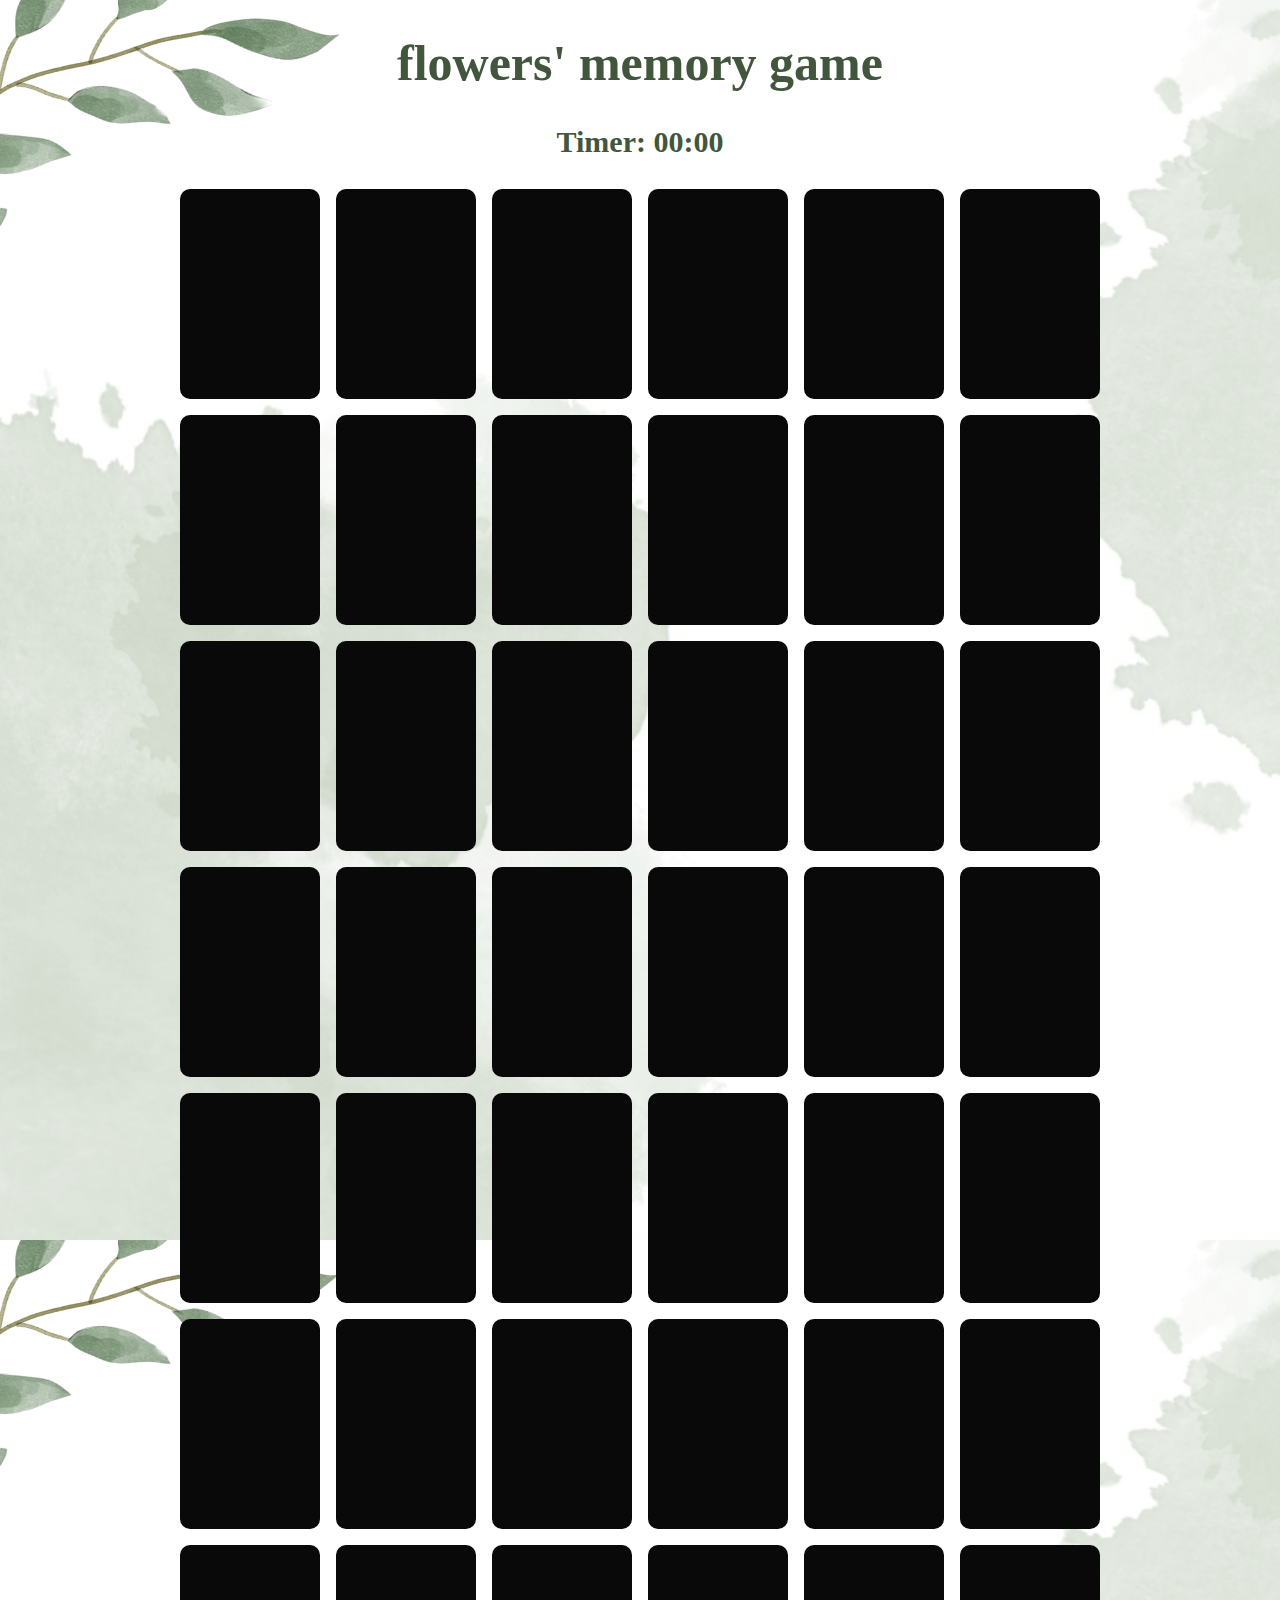
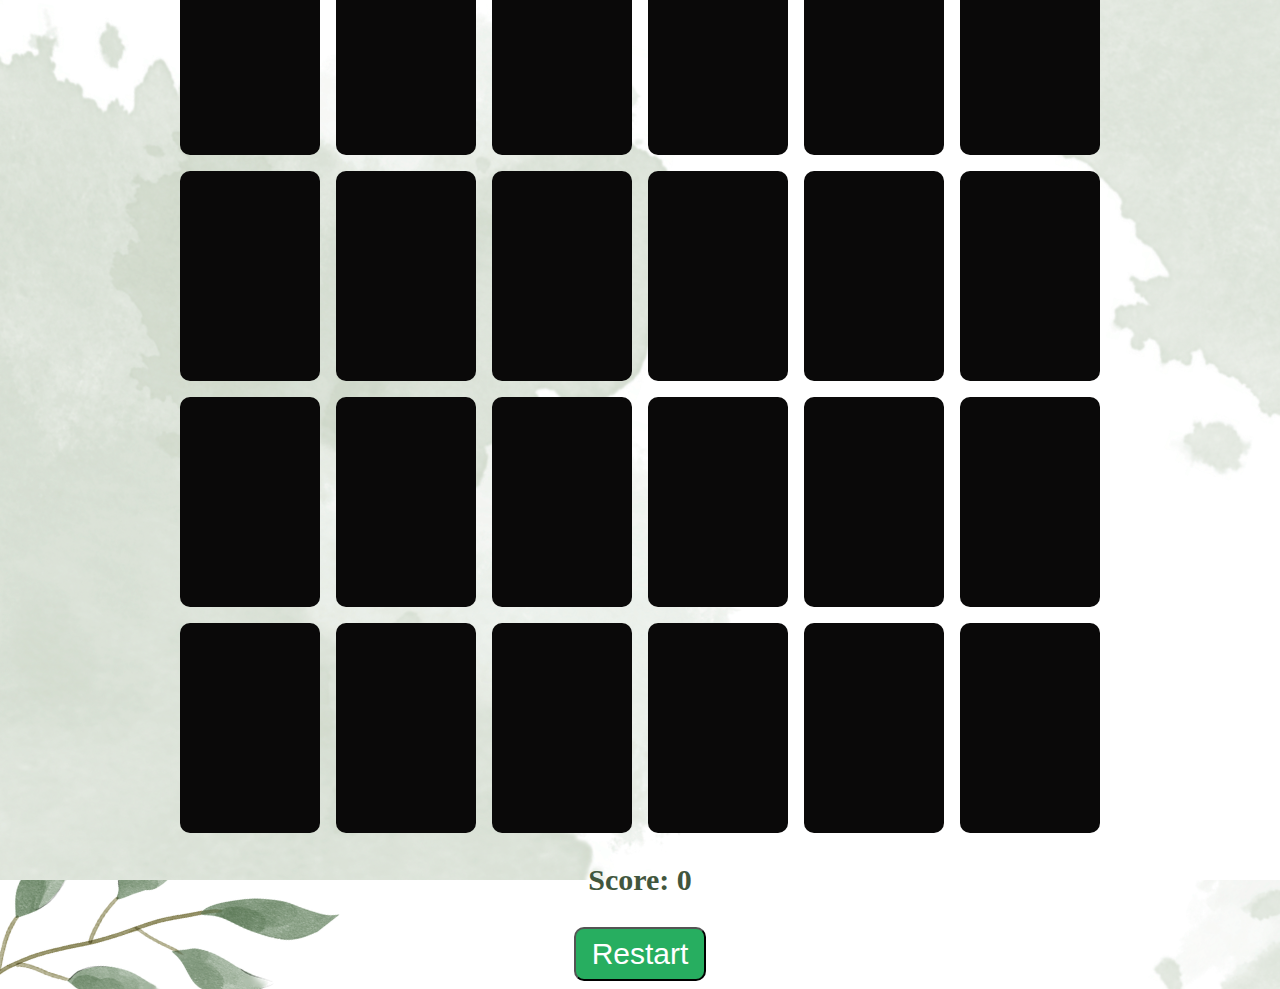
<file: index.html>
<!DOCTYPE html>
<html>
<head>
<meta charset="utf-8">
<title>Memory Card Game</title>
<link rel="stylesheet" type="text/css" href="style.css">
</head>
<body style="background-image: url('images/pick.png')">
<h1>flowers' memory game</h1>
<p>Timer: <span id="timer">00:00</span></p>
<p id="welcomeMessage"></p>
<div class="grid-container">
</div>
<p>Score: <span class="score"></span></p>
<div class="actions">
    <button id="restartButton">Restart</button>
</div>
<script src="index.js"></script>

</body>
</html>
</file>
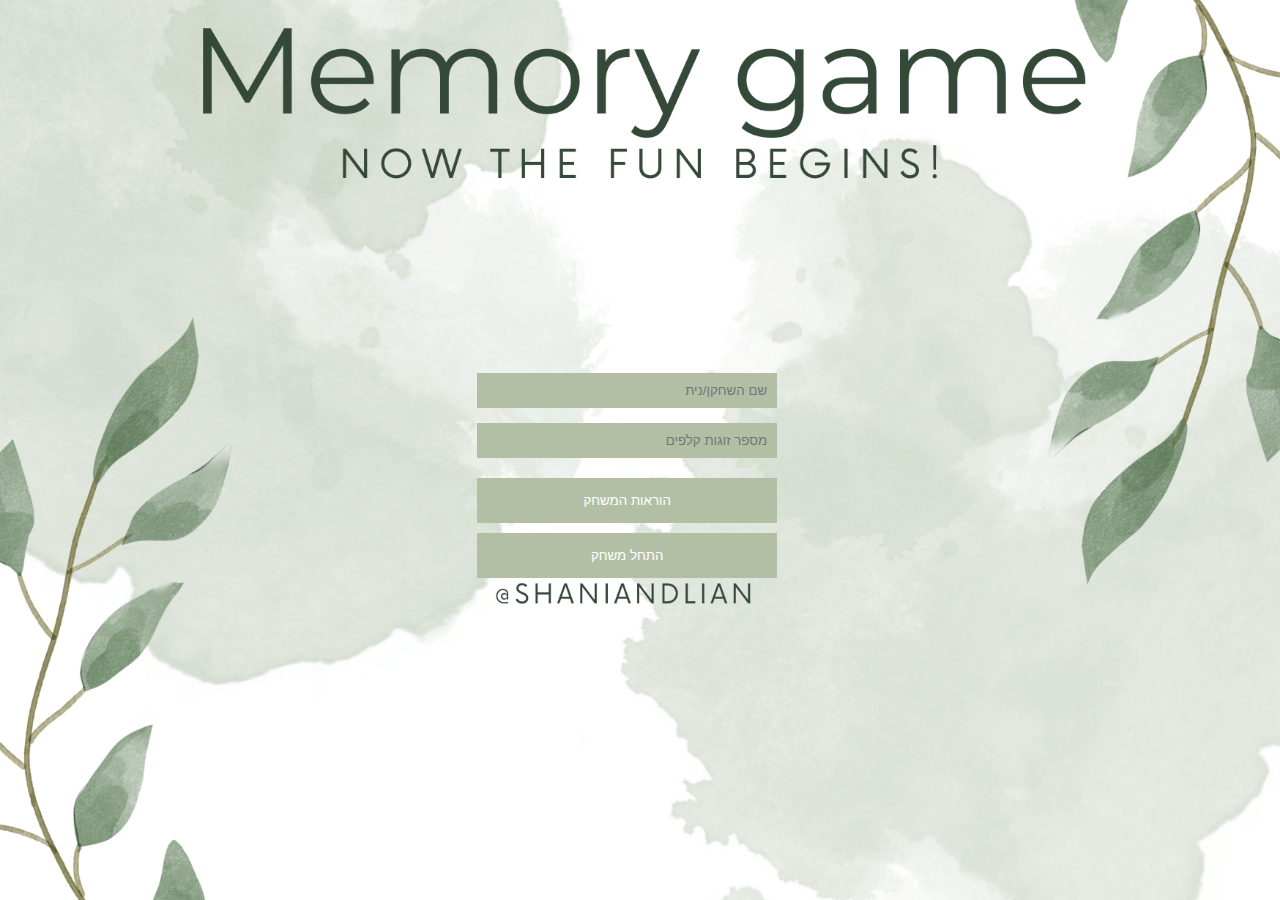
<file: main.html>
<!DOCTYPE html>
<html lang="he">
<head>
<meta charset="UTF-8">
<meta name="viewport" content="width=device-width, initial-scale=1.0">
<title>משחק זיכרון פרחים</title>
<link rel="stylesheet" href="main.css">
</head>
<body style="background-image: url('images/bac.png')">
<div class="container">
  <div id="instructions-popup" class="instructions-popup">
    <h2>הוראות המשחק</h2>
    <p>מטרת המשחק היא לגלות זוגות של קלפים זהים.</p>
    <p>כאשר המשתמש לוחץ על זוג קלפים, הקלפים יהיו פתוחים וישארו כך אם הם זהים.</p>
    <p>המשחק מסתיים כאשר כל הזוגות הם פתוחים.</p>
    <p>תהנו והמון בהצלחה!</p>
    <button onclick="closeInstructions()">סגור</button>
  </div>
  <form id="gameForm" onsubmit="startGame(event)">
    <input type="text" id="playerName" name="playerName" placeholder="שם השחקן/נית" required>
    <input type="number" id="pairs" name="pairs" placeholder="מספר זוגות קלפים" min="1" max="30" required>
    <div id="countdownOptions" style="display: none;">
      <input type="number" id="countdownTime" name="countdownTime" placeholder="זמן מרבי לספירה לאחור (בדקות)" min="1" max="10">
    </div>
    <button type="button" onclick="openInstructions()">הוראות המשחק</button>
    <button type="submit" id="startGameButton">התחל משחק</button>
  </form>
</div>
<script src="main.js"></script>
</body>
</html>
</file>
<file: style.css>
body {
  min-height: 100vh;
  min-width: 100vh;
  color: rgb(65, 86, 61);
}

h1 {
    text-align: center;
    font-weight: 700;
    font-size: 50px;
}

p {
    text-align: center;
    font-size: 30px;
    font-weight: bold;
}

.actions {
    display: flex;
    justify-content: center;
}

.actions button {
    padding: 8px 16px;
    font-size: 30px;
    border-radius: 10px;
    background-color: #27ae60;
    color: white;
}

.grid-container {
  display: grid;
  justify-content: center;
  grid-gap: 16px;
  grid-template-columns: repeat(6, 140px);
  grid-template-rows: repeat(2, calc(140px / 2 * 3));
}

.card {
  height: calc(140px / 2 * 3);
  width: 140px;
  border-radius: 10px;
  background-color: rgb(10, 9, 9);
  position: relative;
  transform-style: preserve-3d;
  transition: all 0.5s ease-in-out;
}

.front-image {
  width: 130px;
  height: 200px;
}

.card.flipped {
  transform: rotateY(180deg);
}

.front, .back {
    backface-visibility: hidden;
    position: absolute;
    border-radius: 10px;
    top: 0;
    left: 0;
    height: 100%;
    width: 100%;
}

.card .front {
  display: flex;
  justify-content: center;
  align-items: center;
}

.card .back {
  background-image: url("https://i.pinimg.com/736x/1b/65/23/1b65239ba53d537246ef24dbc88519ce.jpg");
  background-position: center center;
  background-size: cover;
  backface-visibility: hidden;
}

.card .front {
  transform: rotateY(180deg);
}
.timer {
  text-align: center;
  font-size: 24px;
  font-weight: bold;
  margin-bottom: 20px; /* כדי ליצור מרווח מתחת לשעון */
}
</file>
<file: main.css>
body {
    background-size: cover;
    background-repeat: no-repeat;
    background-attachment: fixed;
    font-family: Arial, sans-serif;
    text-align: center;
    direction: rtl;
}

.container {
    margin-top: 50px;
    position: absolute;
    top: 47%;
    left: 49%;
    transform: translate(-50%, -50%);
}

form {
    margin: 0 auto;
    width: 300px;
}

label {
    font-size: 18px;
}

input[type="text"],
input[type="number"] {
    width: 100%;
    padding: 10px;
    margin-top: 5px;
    margin-bottom: 10px;
    box-sizing: border-box;
    background-color: #b2bfa5; 
    border: none;
}

button {
    background-color: #b2bfa5;
    color: white;
    padding: 15px 20px;
    margin-top: 10px;
    border: none;
    cursor: pointer;
    width: 100%;
}

button:hover {
    background-color: #3f7a42;
}

h1 {
    font-family: 'Arial Black', sans-serif;
    color: #344e4a; 
}

.instructions-popup {
    display: none;
    position: fixed;
    top: 50%;
    left: 60%;
    transform: translate(-50%, -50%);
    background-color: #f9f9f9;
    padding: 20px;
    border: 2px solid #ccc;
    z-index: 1000;
    max-width: 80%;
    max-height: 80%;
    overflow-y: auto;

}
</file>
